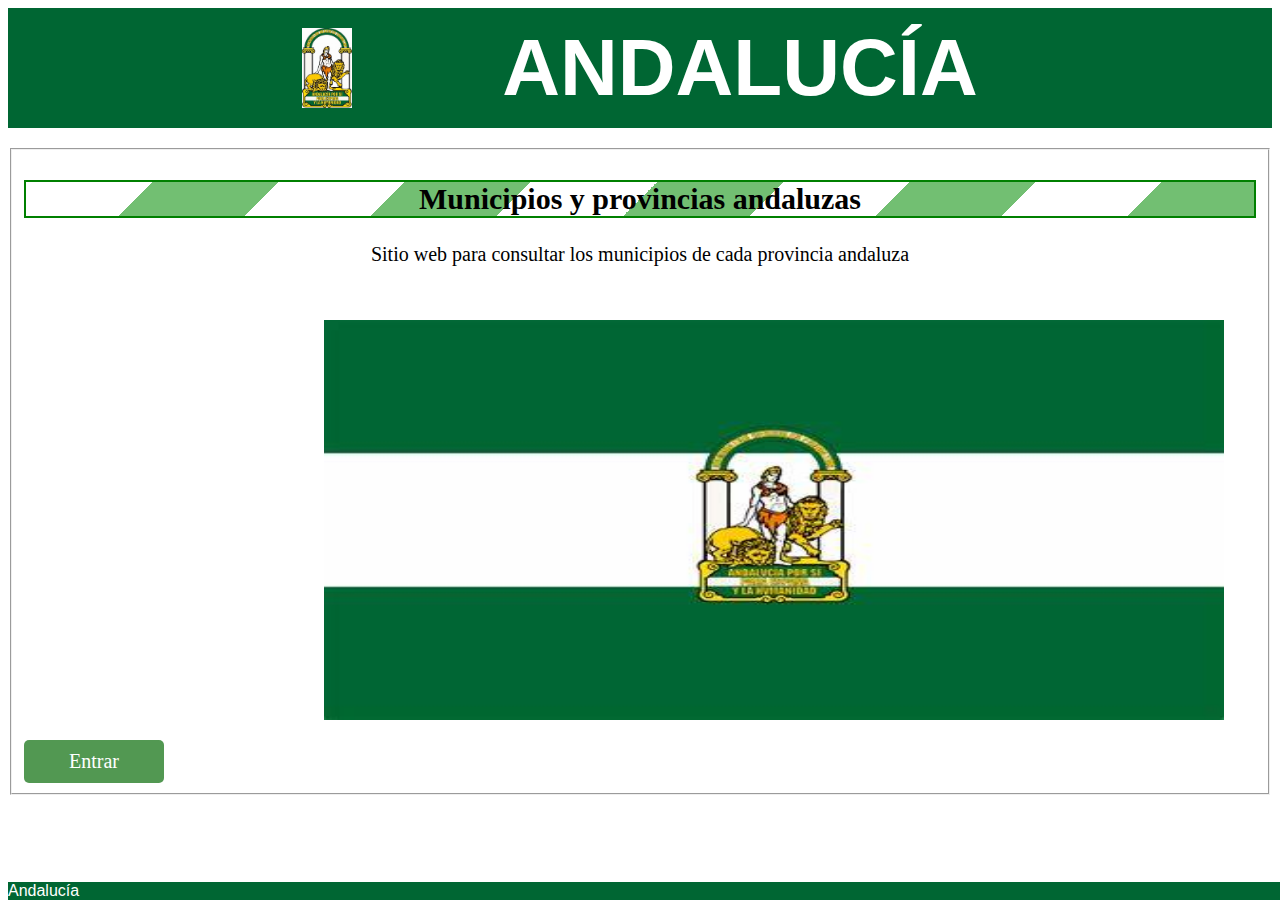
<file: index.html>
<!DOCTYPE html>
<html lang="en">
<head>
    <meta charset="UTF-8">
    <meta name="viewport" content="width=device-width, initial-scale=1.0">
    <link rel="stylesheet" href="style.css">
    <link rel="icon" type="image/x-icon" href="/img/andalucia.jpeg">
    <title>Andalucía</title>
</head>
<body>
    <header>
        <img class="headerImg" src="img/escudo.jpeg">
        <h1>ANDALUCÍA</h1>
    </header>
    <main>
        <fieldset>
            <h2>Municipios y provincias andaluzas</h2>
            <p class="indexTxt">Sitio web para consultar los municipios de cada provincia andaluza</p><br/>
            <p></p>
            <img class="indexImg" src="img/andalucia.jpeg" alt="Bandera de Andalucía"><br/>
            <p></p>
            <a class="btn" href="provincia.html" target="_self">Entrar</a>
        </fieldset>
    </main>
    <footer>Andalucía</footer>
</body>
</html>
</file>
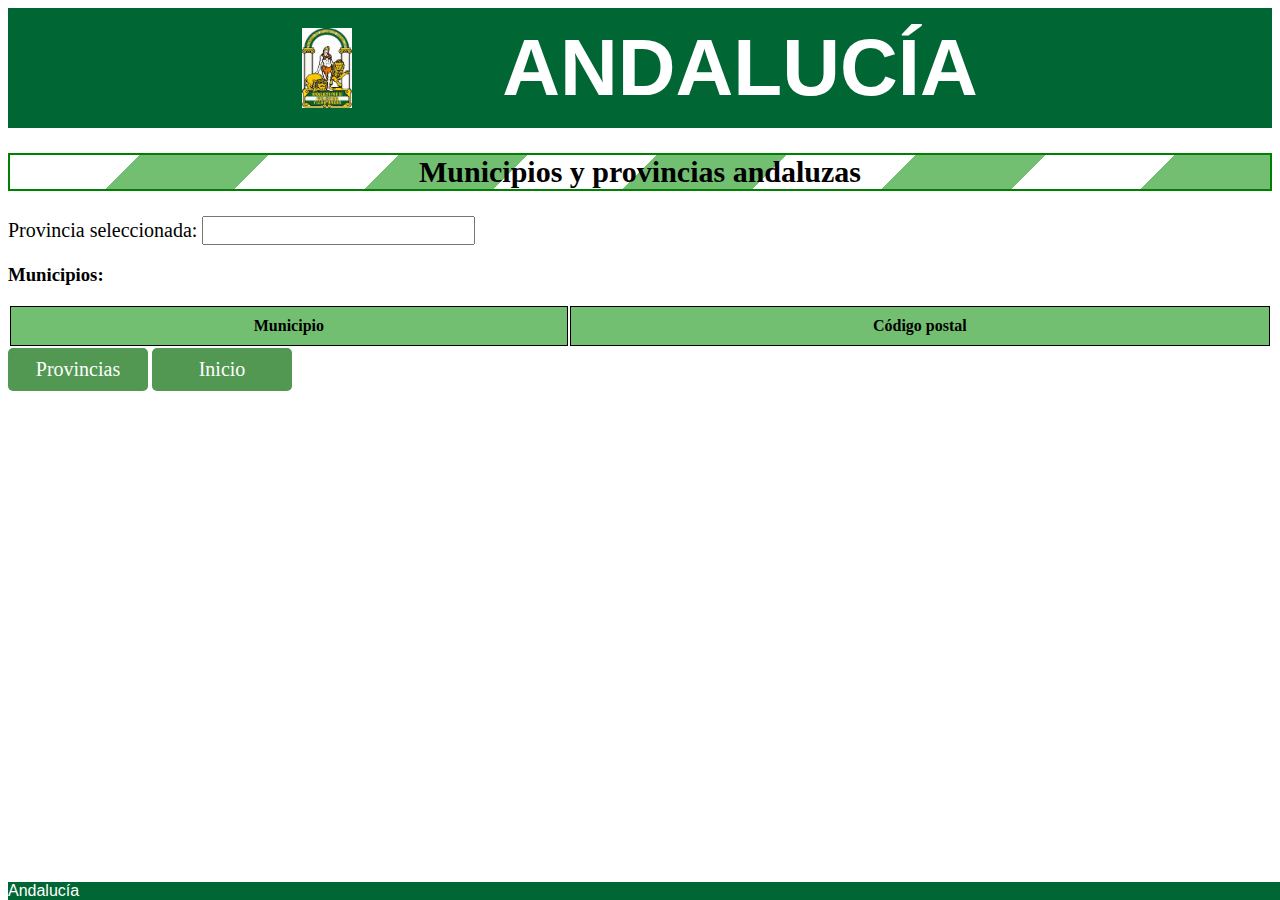
<file: municipios.html>
<!DOCTYPE html>
<html lang="es">

<head>
    <meta charset="UTF-8">
    <meta http-equiv="X-UA-Compatible" content="IE=edge">
    <meta name="viewport" content="width=device-width, initial-scale=1.0">
    <link rel="stylesheet" href="style.css">
    <link rel="icon" type="image/x-icon" href="/img/andalucia.jpeg">
    <title>Andalucía</title>
</head>

<body>
    <header>
        <img class="headerImg" src="img/escudo.jpeg">
        <h1>ANDALUCÍA</h1>
    </header>
    <h2>Municipios y provincias andaluzas</h2>   
    <label class="label" for="provincia">Provincia seleccionada: </label>
    <input class="label" type="text" id="provincia" value="" readonly>
    <br/>
    <div id="municipio-container" class="invisible">
        <h3>Municipios:</h3>
        <table id="municipios-table">
            <thead>
                <tr>
                    <th>Municipio</th>
                    <th>Código postal</th>
                </tr>
            </thead>
            <tbody>

            </tbody>
        </table>
    </div>
    <a class="btn" href="provincia.html" target="_self">Provincias</a>
    <a class="btn" href="index.html" target="_self">Inicio</a>
    <script src="municipios.js">
    </script>
    
    <script src="script.js"></script>
</body>
<footer>Andalucía</footer>

</html>
</file>
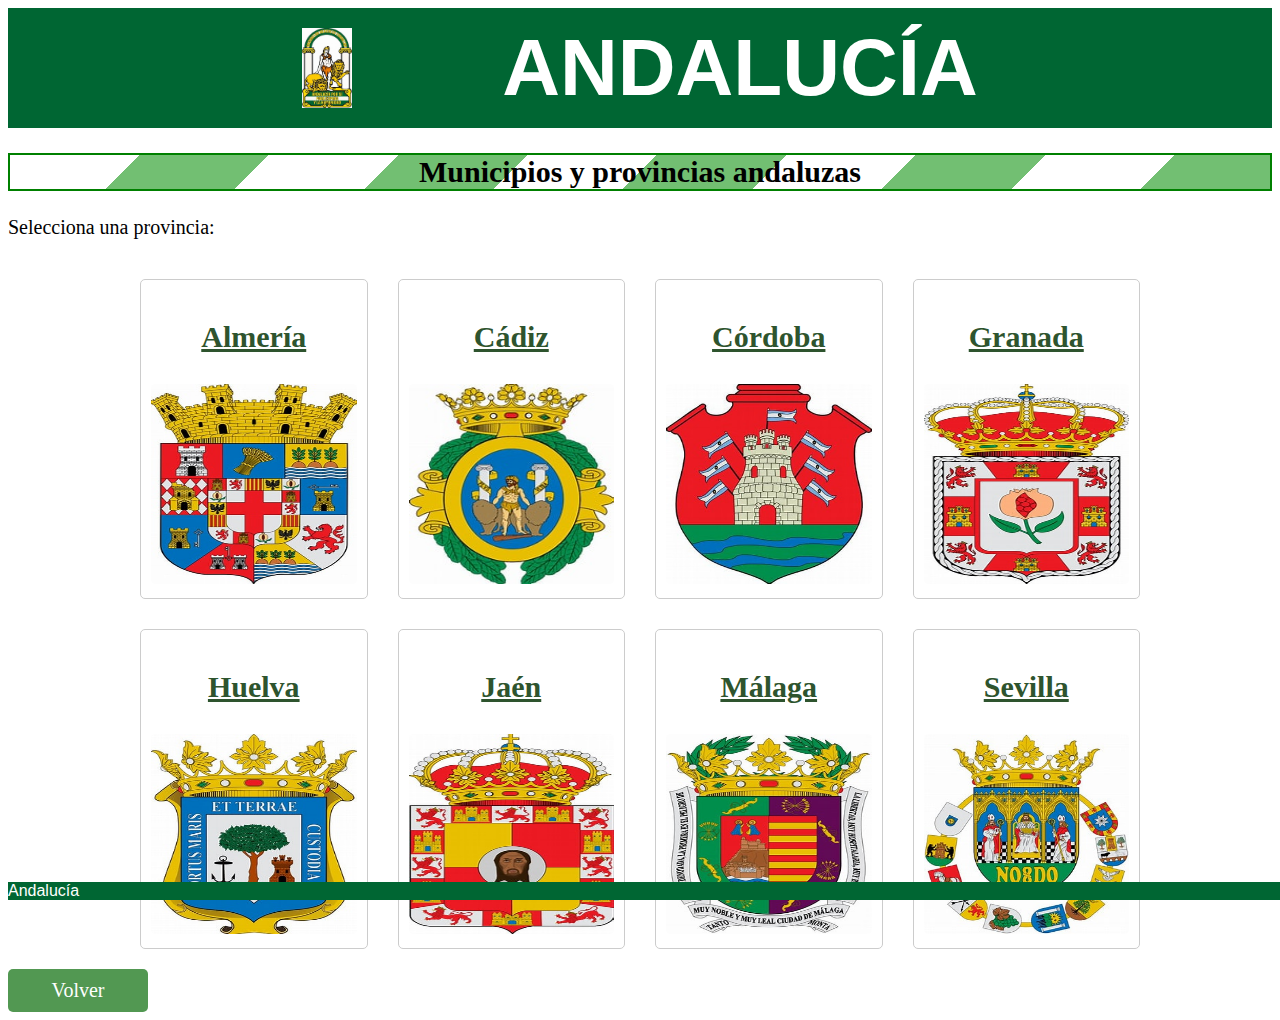
<file: provincia.html>
<!DOCTYPE html>
<html lang="es">

<head>
    <meta charset="UTF-8">
    <meta http-equiv="X-UA-Compatible" content="IE=edge">
    <meta name="viewport" content="width=device-width, initial-scale=1.0">
    <link rel="stylesheet" href="style.css">
    <link rel="icon" type="image/x-icon" href="/img/andalucia.jpeg">
    <title>Andalucía</title>
</head>

<body>
    <header>
        <img class="headerImg" src="img/escudo.jpeg">
        <h1>ANDALUCÍA</h1>
    </header>
    <h2>Municipios y provincias andaluzas</h2>
    <p class="provincias">Selecciona una provincia: </p>
    <div class="provinces-container">
        <div class="province">
            <a class="enlProv" href="municipios.html?provincia=Almería">
                <h3 class="province-name" data-province="Almería">Almería</h3>
                <img class="imgProv" src="img/almeria.jpeg"> 
            </a>
        </div>
        <div class="province">
            <a class="enlProv" href="municipios.html?provincia=Cádiz">
                <h3 class="province-name" data-province="Cádiz">Cádiz</h3>
                <img class="imgProv" src="img/cadiz.jpeg"> 
            </a>
        </div>
        <div class="province">
            <a class="enlProv" href="municipios.html?provincia=Córdoba">
                <h3 class="province-name" data-province="Córdoba">Córdoba</h3>
                <img class="imgProv" src="img/cordoba.jpeg"> 
            </a>
        </div>
        <div class="province">
            <a class="enlProv" href="municipios.html?provincia=Granada">
                <h3 class="province-name" data-province="Granada">Granada</h3>
                <img class="imgProv" src="img/granada.jpeg"> 
            </a>
        </div>
        <div class="province">
            <a class="enlProv" href="municipios.html?provincia=Huelva">
                <h3 class="province-name" data-province="Huelva">Huelva</h3>
                <img class="imgProv" src="img/huelva.jpeg">
            </a> 
        </div>
        <div class="province">
            <a class="enlProv" href="municipios.html?provincia=Jaén">
                <h3 class="province-name" data-province="Jaén">Jaén</h3>
                <img class="imgProv" src="img/jaen.jpeg"> 
            </a>
        </div>
        <div class="province">
            <a class="enlProv" href="municipios.html?provincia=Málaga">
                <h3 class="province-name" data-province="Málaga">Málaga</h3>
                <img class="imgProv" src="img/malaga.jpeg"> 
            </a>
        </div>
        <div class="province">
            <a class="enlProv" href="municipios.html?provincia=Sevilla">
                <h3 class="province-name" data-province="Sevilla">Sevilla</h3>
                <img class="imgProv" src="img/sevilla.jpeg"> 
            </a>
        </div>
    </div>

    <a class="btn" href="index.html" target="_self">Volver</a>

    <script src="municipios.js">
    </script>
    
    <script src="script.js"></script>
</body>
<footer>Andalucía</footer>

</html>
</file>
<file: style.css>
h2 {
    border: 2px solid green;
    text-align: center;
    background: repeating-linear-gradient(-45deg,
    rgb(114, 191, 114) 0% 10%,
    white 0% 20%);
    font-size: 30px;
}

header {
    text-align: center;
    padding: 20px;
    background-color: rgb(0, 102, 51);
    color: white; 
    height: 80px; 
    position: relative;
    font-size: 40px;
    display: flex;
    justify-content: center;
    align-items: center;
    font-family:'Lucida Sans', 'Lucida Sans Regular', 'Lucida Grande', 'Lucida Sans Unicode', Geneva, Verdana, sans-serif
}


fieldset {
    margin-top: 20px;
    justify-content: center;
    align-items: center;
}


footer {
    background-color: rgb(0, 102, 51);;
    position: fixed;
    color: white;
    width: 100%;
    bottom: 0;
    font-family:'Lucida Sans', 'Lucida Sans Regular', 'Lucida Grande', 'Lucida Sans Unicode', Geneva, Verdana, sans-serif
}

.btn {
    display: inline-block;
    background-color: rgb(82, 152, 82); 
    color: white;
    padding: 10px 20px;
    text-align: center;
    text-decoration: none;
    border-radius: 5px;
    width: 100px;
    font-size: 20px;
    transition: background-color 0.3s;
}

.btn:hover {
    transform: scale(1.1);
}

.provincias {
    font-size: 20px;
}


.provinces-container {
    display: grid;
    grid-template-columns: repeat(4, 1fr); 
    grid-gap: 30px;
    max-width: 1000px;
    margin: 0 auto;
    padding: 20px;
}

.province {
    border: 1px solid #ccc;
    padding: 10px;
    border-radius: 5px;
    text-align: center;
}

.province img {
    width: 100%;
    height: 200px;
    border-radius: 5px;
}


.headerImg {
    height: 100%;
    width: 50px;
    margin-right: 150px;
    display: block; 
}


#municipios-table {
    width: 100%; 
}

#municipios-table td, #municipios-table th {
    padding: 10px; 
    border: solid 1px;
}


.indexImg {
    height: 400px;
    width: 900px;
    margin-left: 300px;
}


.indexTxt {
    justify-content: center;
    text-align: center;
    font-size: 20px;
}


.label {
    font-size: 20px;
}


.province-name {
    color: rgb(46, 84, 46);
    font-size: 30px;
}

.enlProv {
    color: rgb(0, 102, 51);; 
    text-decoration: underline; 
    text-decoration-color: rgb(46, 84, 46); 
}

.enlProv:hover {
    color: rgb(46, 84, 46); 
    text-decoration-color: rgb(0, 102, 51);;
}

th {
    background-color: rgb(114, 191, 114);
}
</file>
